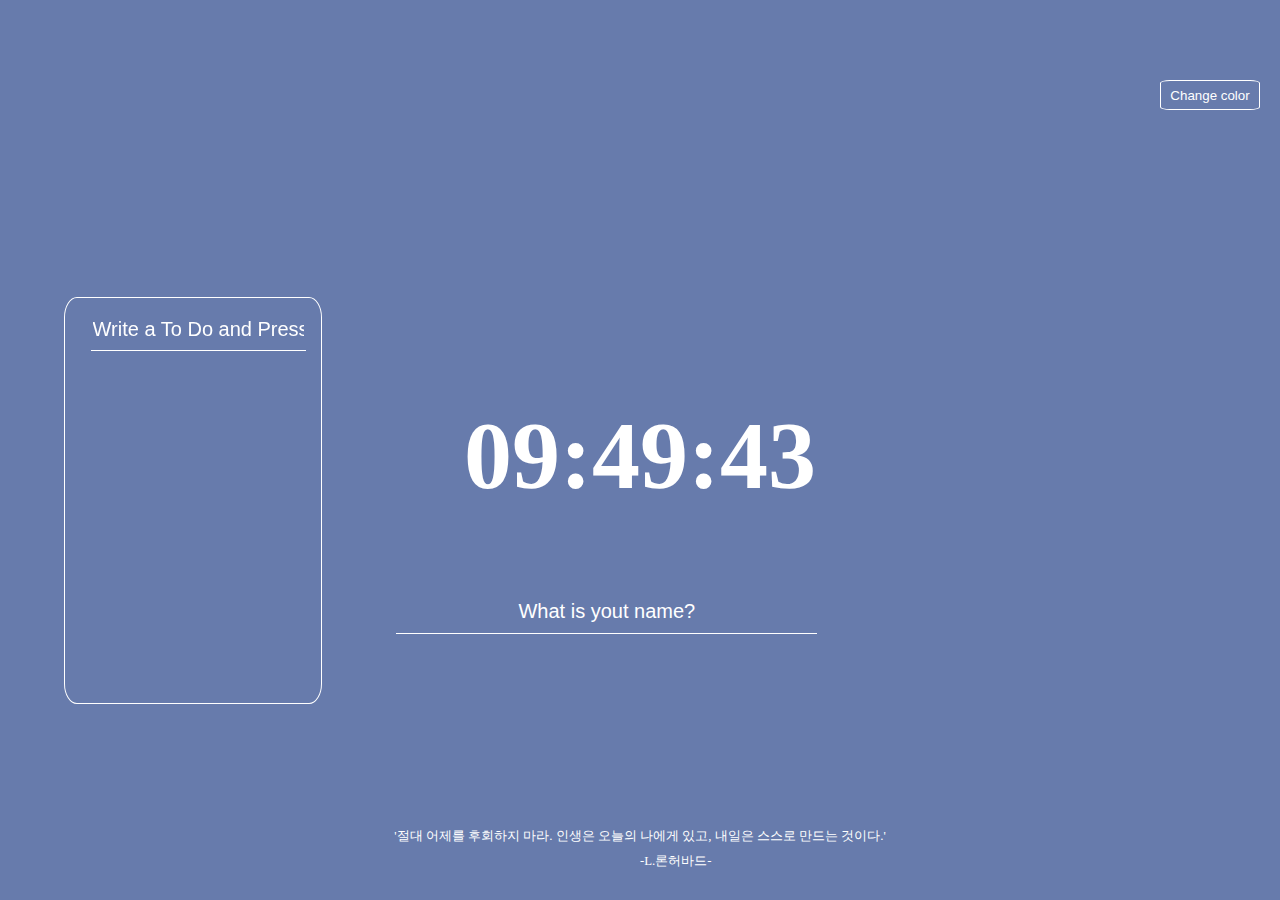
<file: index.html>
<!DOCTYPE html>
<html lang="en">
  <head>
    <meta charset="UTF-8" />
    <meta name="viewport" content="width=device-width, initial-scale=1.0" />
    <link rel="stylesheet" href="css/style.css" />
    <title>Momentum App</title>
  </head>
  <body>
    <div>
      <input type="button" value="Change color" class="changecolor" />
    </div>
    <h2 id="clock">00:00</h2>
    <form class="hidden" id="login-form">
      <input
        required
        maxlength="15"
        type="text"
        placeholder="What is yout name?"
        class="nameform"
      />
      <input type="submit" value="Log in" />
    </form>

    <h1 id="greeting" class="hidden"></h1>
    <div class="todo-box">
      <form id="todo-form">
        <input
          type="text"
          placeholder="Write a To Do and Press enter"
          required
          class="todo-form1"
        />
      </form>
      <ul id="todo-list"></ul>
    </div>

    <div id="quote" class="quote">
      <span></span>
      <span></span>
    </div>
    <div id="weather">
      <span></span>
      <span></span>
    </div>

    <script src="js/greeting.js"></script>
    <script src="js/clock.js"></script>
    <script src="js/quotes.js"></script>
    <script src="js/background.js"></script>
    <script src="js/todo.js"></script>

    <script src="js/weather.js"></script>
  </body>
</html>
</file>
<file: css/style.css>
@import url(clock.css);
@import "quote.css";
@import "todo.css";
@import "input.css";
@import "greeting.css";
@import "background.css";

.hidden {
  display: none;
}
#background {
  width: 100vw;
  height: 100vh;
  opacity: 100%;
  position: absolute;
  top: 0px;
  left: 0px;
  bottom: 0px;
  z-index: -1;
}
#login-form {
  margin-top: 30px;
}

#weather {
  position: absolute;
  top: 50px;
  right: 20px;
  color: white;
}
</file>
